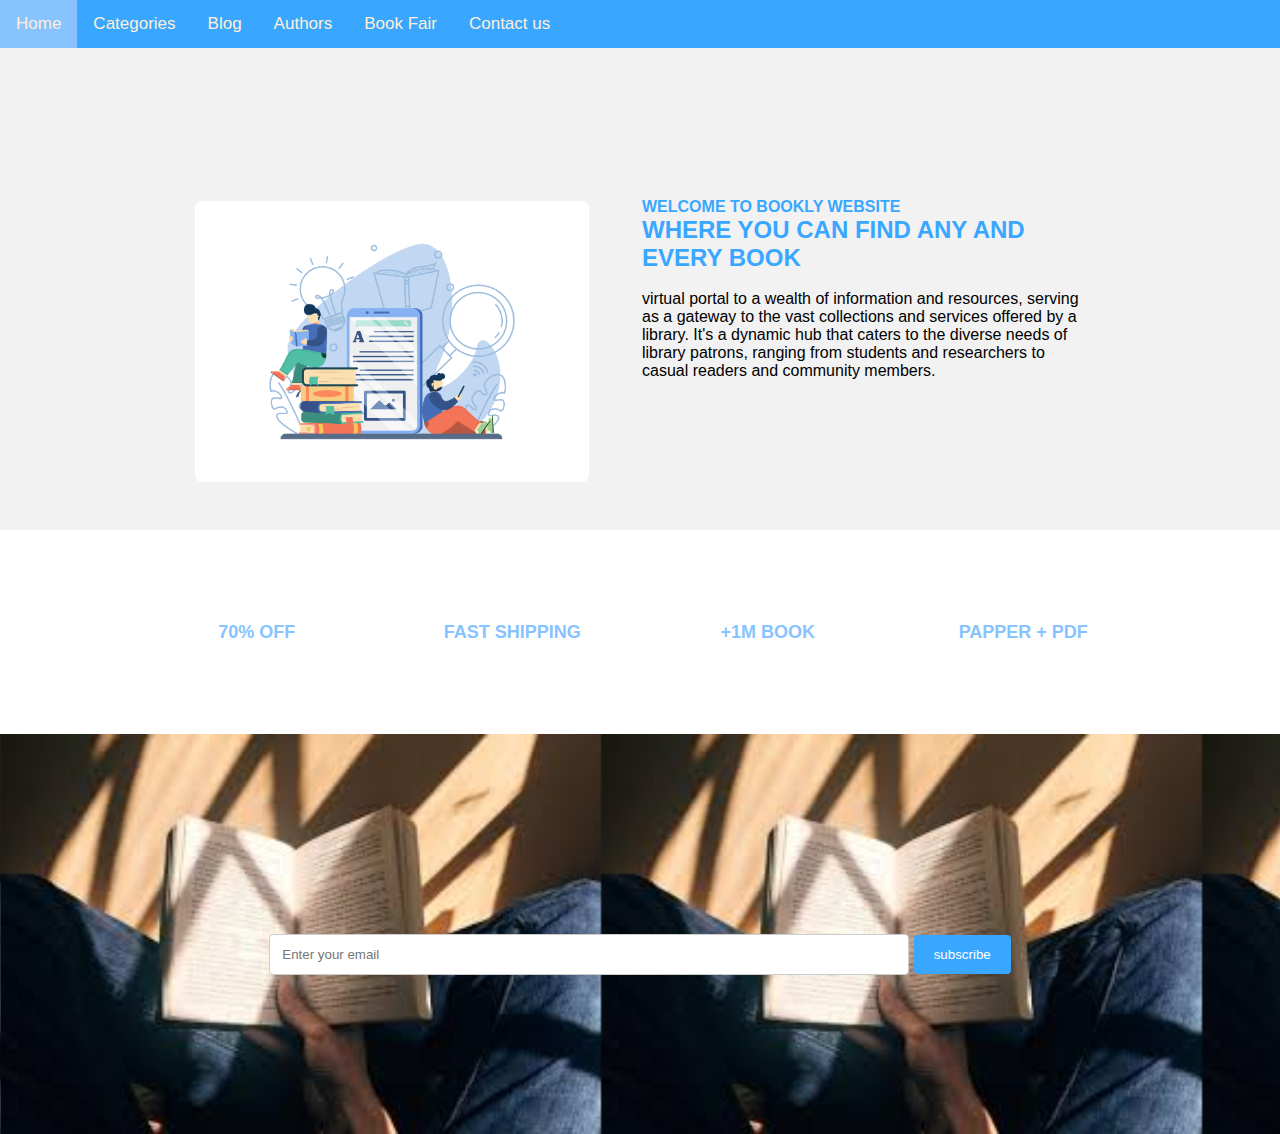
<file: library مشلروع/library website/index.html>
<!DOCTYPE html>
<html lang="en">
<head>
    <meta charset="UTF-8">
    <meta name="viewport" content="width=device-width, initial-scale=1.0">
    <title>Home</title>
    <link rel="stylesheet" href="https://cdnjs.cloudflare.com/ajax/libs/font-awesome/4.7.0/css/font-awesome.min.css">
    <link rel="stylesheet" href="style.css">
    <style>
   body {
            font-family:'Franklin Gothic Medium', 'Arial Narrow', Arial, sans-serif
        }
    </style>
</head>

<body>
    <div class="topnav" id="myTopnav">
        <a href="index.html" class="active">Home</a>
        <a href="category.html">Categories</a>
        <a href="arraival.html">Blog</a>
        <a href="author.html">Authors</a>
        <a href="book.html">Book Fair</a>
        <a href="contact.html">Contact us</a>
        <a href="javascript:void(0);" class="icon" onclick="myFunction()">
          <i class="fa fa-bars"></i>
        </a>
      </div>
      
      <div class="wrapper">
        <img src="551.jpg" alt="">
        <div class="text-box">
            <h4>WELCOME TO BOOKLY WEBSITE</h4>
            <h2><b>WHERE YOU CAN FIND ANY AND EVERY BOOK</b></h2>
            <br>
            <p>virtual portal to a wealth of information and resources, serving as a gateway to the vast collections and services offered by a library. It's a dynamic hub that caters to the diverse needs of library patrons, ranging from students and researchers to casual readers and community members.</p>
        </div>
      </div>

      <div class="middlebar">
        <center>
            
            <table class="feature">
                <tr>
                    <td>70% OFF</td>
                    <td>FAST SHIPPING</td>
                    <td>+1M BOOK</td>
                    <td>PAPPER + PDF</td>
                </tr>
            </table>
        </center>
      </div>
      <div class="subscribe">
        <center>
            <form action="">
                <input type="email" placeholder="Enter your email" required>
                <input type="submit" value="subscribe">
            </form>
        </center>
       
      </div>
      
       
      <script>
        function myFunction() {
          var x = document.getElementById("myTopnav");
          if (x.className === "topnav") {
            x.className += " responsive";
          } else {
            x.className = "topnav";
          }
        }
        </script>
</body>
</html>
</file>
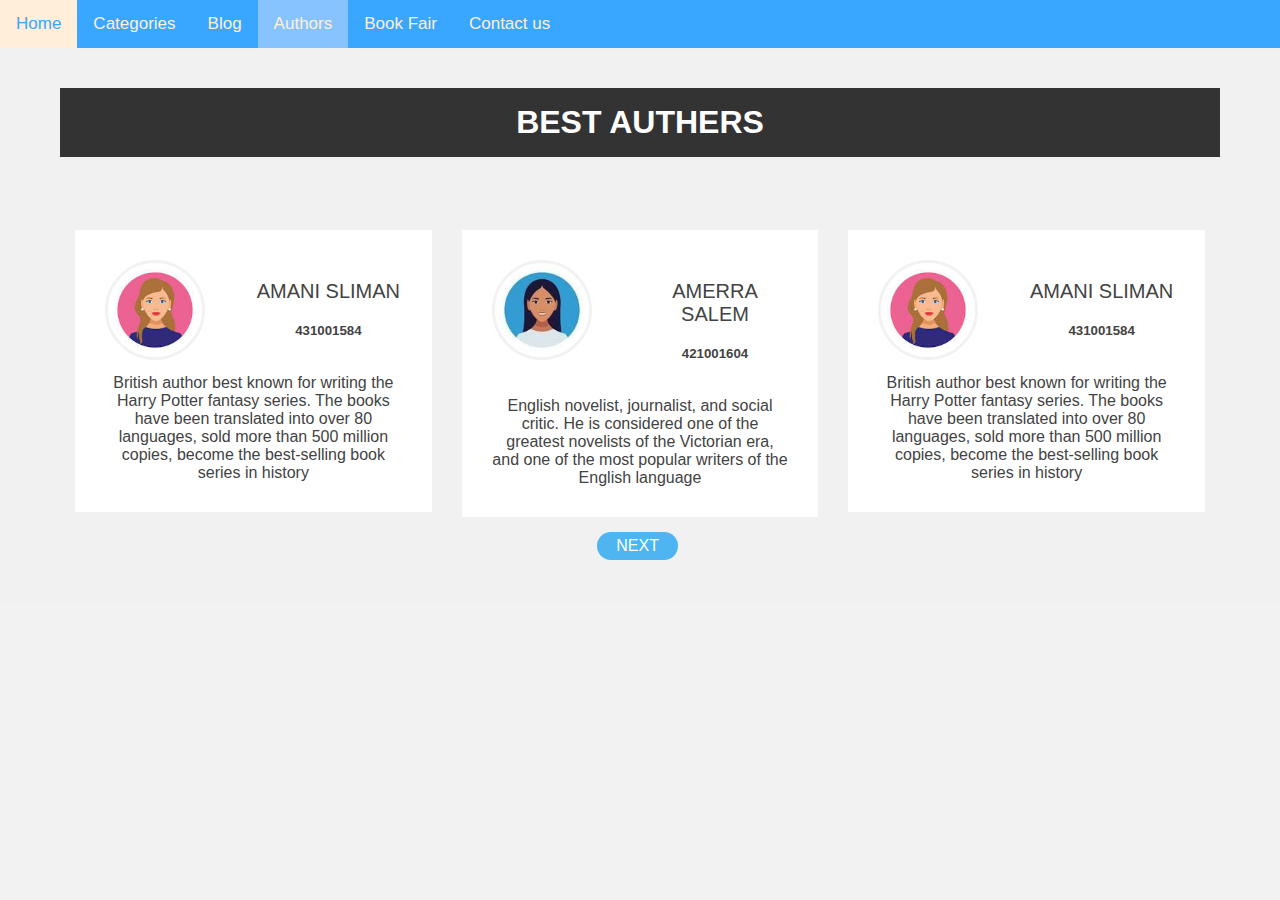
<file: library مشلروع/library website/author.html>
<!DOCTYPE html>
<html lang="en">
<head>
    <meta charset="UTF-8">
    <meta name="viewport" content="width=device-width, initial-scale=1.0">
    <title>Authors</title>
    <link rel="stylesheet" href="https://cdnjs.cloudflare.com/ajax/libs/font-awesome/4.7.0/css/font-awesome.min.css">
    <link rel="stylesheet" href="style.css">
    <link rel="stylesheet" href="style3.css">
    <style>
      body {
               font-family:'Franklin Gothic Medium', 'Arial Narrow', Arial, sans-serif
           }
       </style>
</head>
<body>
    
    <div class="topnav" id="myTopnav">
        <a href="index.html" >Home</a>
        <a href="category.html">Categories</a>
        <a href="arraival.html">Blog</a>
        <a href="author.html" class="active">Authors</a>
        <a href="book.html">Book Fair</a>
        <a href="contact.html">Contact us</a>
        <a href="javascript:void(0);" class="icon" onclick="myFunction()">
          <i class="fa fa-bars"></i>
        </a>
      </div>
      
      <div class="testimonials">
        <div class="inner">
          <h1>BEST AUTHERS</h1>
          
  
          <div class="row">
            <div class="col">
              <div class="testimonial">
                <img id="img1" src="" alt="">
                <div class="name" id="name1"></div>
                <h5 id="id1"></h5>
                <br> <br>
  
                <p id="p1">
                
                </p>
              </div>
            </div>
  
            <div class="col">
                <div class="testimonial">
                    <img id="img2" src="" alt="">
                    <div class="name" id="name2"></div>
                    <h5 id="id2"></h5>
                    <br> <br>
      
                    <p id="p2">

                    </p>
              </div>
            </div>
  
            <div class="col">
                <div class="testimonial">
                    <img id="img3" src="" alt="">
                    <div class="name" id="name3"></div>
                    <h5 id="id3"></h5>
                    <br> <br>
      
                    <p id="p3">

                    </p>
              </div>
            </div>
          </div>
        </div>
        <a href="" class="button3">NEXT</a>
      </div>
  
      
       
      <script>
        function myFunction() {
          var x = document.getElementById("myTopnav");
          if (x.className === "topnav") {
            x.className += " responsive";
          } else {
            x.className = "topnav";
          }
        }

        
        </script>
        <script src="js.js"></script>
</body>
</html>
</file>
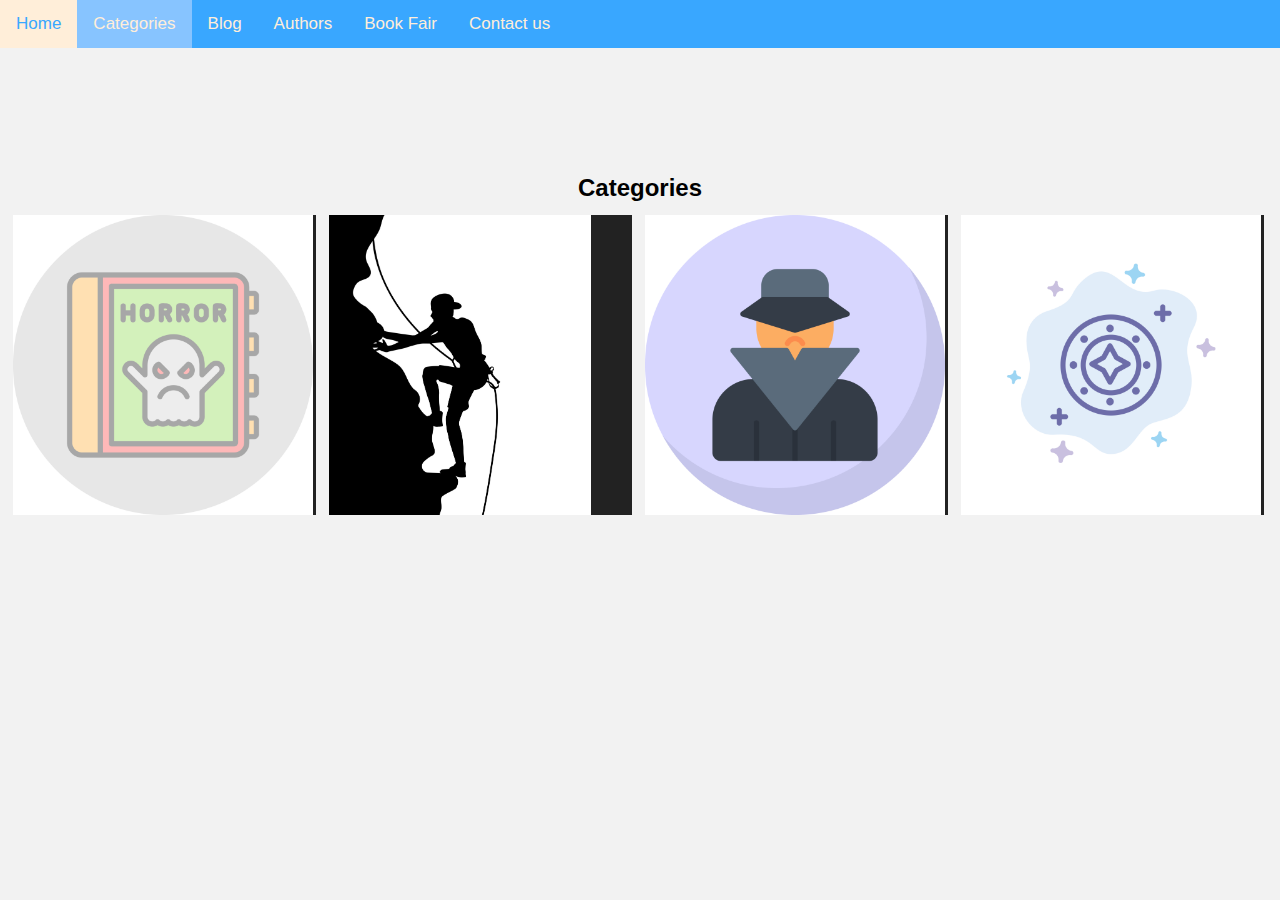
<file: library مشلروع/library website/category.html>
<!DOCTYPE html>
<html lang="en">
<head>
    <meta charset="UTF-8">
    <meta name="viewport" content="width=device-width, initial-scale=1.0">
    <title>Categories</title>
    <link rel="stylesheet" href="https://cdnjs.cloudflare.com/ajax/libs/font-awesome/4.7.0/css/font-awesome.min.css">
    <link rel="stylesheet" href="style.css">
    <style>
      body {
               font-family:'Franklin Gothic Medium', 'Arial Narrow', Arial, sans-serif
           }
       </style>
</head>
<body>
    <div class="topnav" id="myTopnav">
      <a href="index.html" >Home</a>
      <a href="category.html" class="active">Categories</a>
      <a href="arraival.html">Blog</a>
      <a href="author.html" >Authors</a>
      <a href="book.html">Book Fair</a>
      <a href="contact.html">Contact us</a>
      <a href="javascript:void(0);" class="icon" onclick="myFunction()">
        <i class="fa fa-bars"></i>
      </a>
      </div>
      <br><br><br><br><br><br><br>
      <div class="boxesContainer">
          <h2 style="text-align: center;">Categories</h2>
        <div class="cardBox">
          <div class="card">
            <div class="front" style="background-image: url('vecteezy_horror-vector-icon-design_21244887.jpg'); background-repeat: no-repeat; background-size: contain;">
             
              
            </div>
            <div class="back">
              
              <p>More than half of our books are horror books</p>
              
            </div>
          </div>
        </div>
      
        <div class="cardBox">
          <div class="card">
            <div class="front" style="background-image: url('vecteezy_rock-climbing-climber-silhouette-mountain-climber_8884648.jpg'); background-repeat: no-repeat; background-size: contain;">
             
              
            </div>
            <div class="back">
              
              <p>Enjoy reading the most exciting advantures novels</p>
              
            </div>
          </div>
        </div>
      
        <div class="cardBox">
          <div class="card">
            <div class="front" style="background-image: url('vecteezy_detective-vector-icon-design_21148515.jpg'); background-repeat: no-repeat; background-size: contain;">
             
              
            </div>
            <div class="back">
              
              <p>Mystery novels that will make your mind ache from thought</p>
              
            </div>
          </div>
        </div>
      
        <div class="cardBox">
          <div class="card">
            <div class="front" style="background-image: url('vecteezy_cosmos-galaxy-shine-space-star-universe-blue-icon-on_13337014.jpg'); background-repeat: no-repeat; background-size: contain;">
             
              
            </div>
            <div class="back">
              
              <p>Our fantasy books will make you live in a parallel world</p>
              
            </div>
          </div>
        </div>
        </div>
      
      </div>

      
     
       
      <script>
        function myFunction() {
          var x = document.getElementById("myTopnav");
          if (x.className === "topnav") {
            x.className += " responsive";
          } else {
            x.className = "topnav";
          }
        }
        </script>
</body>
</html>
</file>
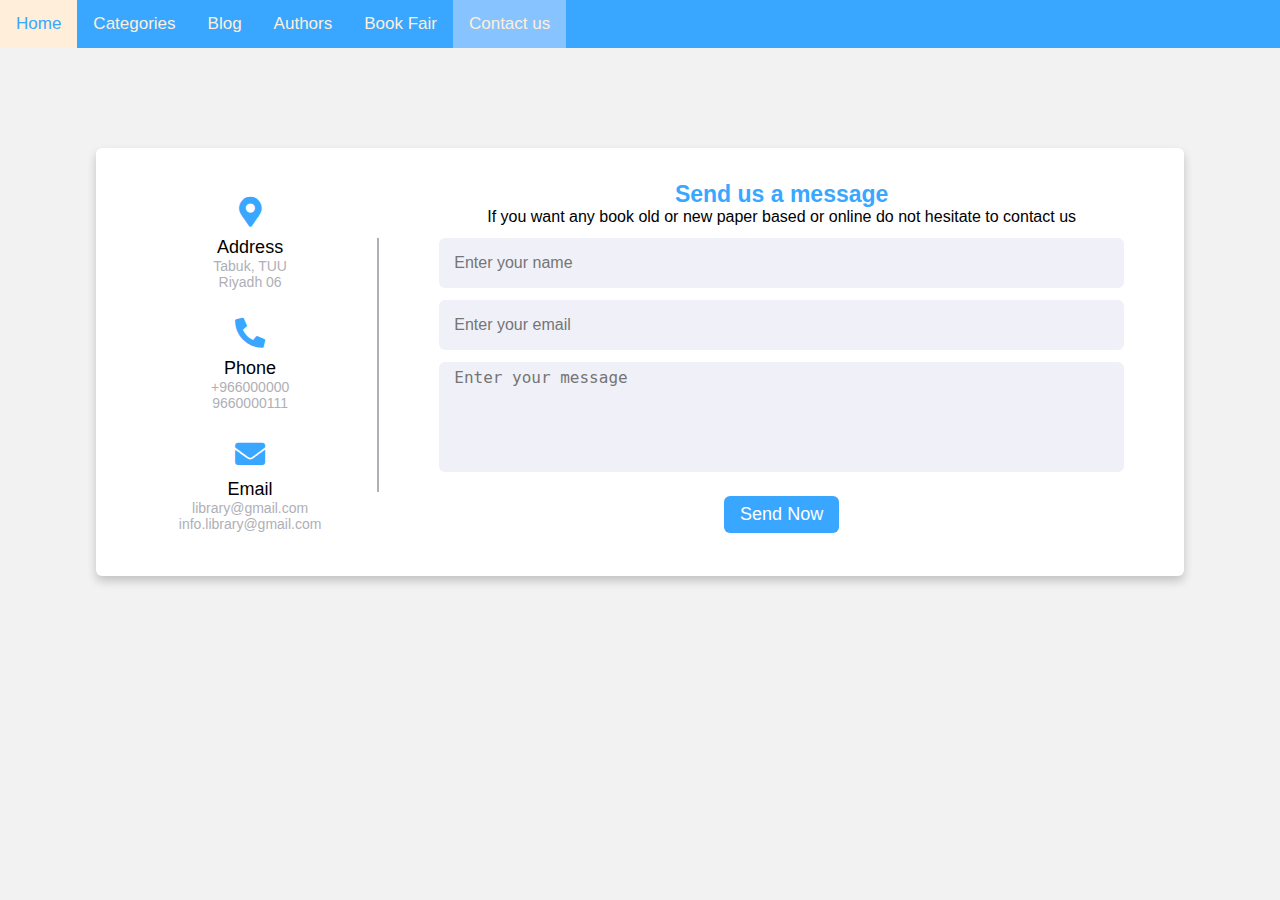
<file: library مشلروع/library website/contact.html>
<!DOCTYPE html>
<html lang="en">
<head>
    <meta charset="UTF-8">
    <meta name="viewport" content="width=device-width, initial-scale=1.0">
    <title>Contact Us</title>
    <link rel="stylesheet" href="https://cdnjs.cloudflare.com/ajax/libs/font-awesome/4.7.0/css/font-awesome.min.css">
    <link rel="stylesheet" href="style.css">
    <link rel="stylesheet" href="https://cdnjs.cloudflare.com/ajax/libs/font-awesome/5.15.2/css/all.min.css"/>
    <link rel="stylesheet" href="style4.css">
    <style>
      body {
               font-family:'Franklin Gothic Medium', 'Arial Narrow', Arial, sans-serif
           }
       </style>
</head>
<body>
    
    <div class="topnav" id="myTopnav">
        <a href="index.html" >Home</a>
        <a href="category.html">Categories</a>
        <a href="arraival.html">Blog</a>
        <a href="author.html" >Authors</a>
        <a href="book.html" >Book Fair</a>
        <a href="contact.html" class="active">Contact us</a>
        <a href="javascript:void(0);" class="icon" onclick="myFunction()">
          <i class="fa fa-bars"></i>
        </a>
      </div>
      
      <center>
        <div class="container">
            <div class="content">
              <div class="left-side">
                <div class="address details">
                  <i class="fas fa-map-marker-alt"></i>
                  <div class="topic">Address</div>
                  <div class="text-one">Tabuk, TUU</div>
                  <div class="text-two">Riyadh 06</div>
                </div>
                <div class="phone details">
                  <i class="fas fa-phone-alt"></i>
                  <div class="topic">Phone</div>
                  <div class="text-one">+966000000</div>
                  <div class="text-two">9660000111</div>
                </div>
                <div class="email details">
                  <i class="fas fa-envelope"></i>
                  <div class="topic">Email</div>
                  <div class="text-one">library@gmail.com</div>
                  <div class="text-two">info.library@gmail.com</div>
                </div>
              </div>
              <div class="right-side">
                <div class="topic-text">Send us a message</div>
                <p>If you want any book old or new paper based or online do not hesitate to contact us </p>
              <form action="#">
                <div class="input-box">
                  <input type="text" required placeholder="Enter your name">
                </div>
                <div class="input-box">
                  <input type="email" required placeholder="Enter your email">
                </div>
                <div class="input-box message-box">
                <textarea requiredA§134 placeholder="Enter your message" cols="30" rows="10"></textarea>
                </div>
                <div class="button">
                  <input type="submit" value="Send Now" >
                </div>
              </form>
            </div>
            </div>
          </div>
      </center>
      
      
       
      <script>
        function myFunction() {
          var x = document.getElementById("myTopnav");
          if (x.className === "topnav") {
            x.className += " responsive";
          } else {
            x.className = "topnav";
          }
        }

        
        </script>
        
</body>
</html>
</file>
<file: library مشلروع/library website/style.css>
* {
    margin: 0;
    padding: 0;
    box-sizing: border-box;
}
body {
   
    font-family: Arial, Helvetica, sans-serif;
    background-color: #f2f2f2;
   
    
    
  }
  
  .topnav {
    overflow: hidden;
    background-color: #39A7FF;
    
  }
  
  .topnav a {
    float: left;
    display: block;
    color:#FFEED9;
    text-align: center;
    padding: 14px 16px;
    text-decoration: none;
    font-size: 17px;
    position: sticky;
  }
  
  .topnav a:hover {
    background-color: #FFEED9;
    color: #39A7FF;
  }
  
  .topnav a.active {
    background-color: #87C4FF;
    color: #FFEED9;
  }
  
  .topnav .icon {
    display: none;
  }
  
  @media screen and (max-width: 800px) {
    .topnav a:not(:first-child) {display: none;}
    .topnav a.icon {
      float: right;
      display: block;
      
    }
    
    .feature td {
       padding-top: 90px;
        display: block;
        
      }
      .feature {
        margin-left: 150px;
      }
      .subscribe input[type=submit] {
        display: block;
        width: 50%;
      }
  }
  
  @media screen and (max-width: 800px) {
    .topnav.responsive {position: relative;}
    .topnav.responsive .icon {
      position: absolute;
      right: 0;
      top: 0;
    }
    .topnav.responsive a {
      float: none;
      display: block;
      text-align: left;
    }
  }

  img {
    width: 400px;
    float: left;
    border: 3px solid #f2f2f2;
    border-radius: 10px;
    margin-right: 50px;
  }
  .text-box {
    color: #39A7FF;
  }
  .wrapper {
    margin: 150px auto;
    width: 70%;
  }
  .wrapper p {
    color: black;
  }
  .middlebar  {
    width: 100%;
    background-color: white;
    height: 100%;
  }
  .subscribe {
    width: 100%;
    background-image: url(images-5.jpeg);
   vertical-align: center;
    background-size: contain;
    height: 400px;
  }
  .feature {
    width: 80%;
    margin-bottom: auto;
    margin-top: auto;
  }
  .feature td {
    min-width: 140px;
    width: 20%;
    height: 200px;
    text-align: center;
    
    font-weight: 900;
    color: #87C4FF;
    font-size: large;
    
  }
  .subscribe form {
    position: relative;
    top: 200px;
  }
  .subscribe input[type=email] {
    width: 50%;
  padding: 12px;
  border: 1px solid #ccc;
  border-radius: 4px;
  resize: vertical;
  }
  .subscribe input[type=submit] {
    background-color: #39A7FF;
    color: white;
    padding: 12px 20px;
    border: none;
    border-radius: 4px;
    cursor: pointer;
    
  }
  


  /*Categories page */
  h1 {
    background: #333;
    color: #fff;
    text-align: center;
    margin: 0 0 5% 0;
    padding: 0.5em;
    margin: 0 0 5% 0;
  }
  
  .cardBox {
    float: left;
    font-size: 1.2em;
    margin: 1% 0 0 1%;
    perspective: 800px;
    transition: all 0.3s ease 0s;
    width: 23.7%;
  }
  
  .cardBox:hover .card {
    transform: rotateY( 180deg);
  }
  
  .card {
    background: #222;
    cursor: default;
    height: 300px;
    transform-style: preserve-3d;
    transition: transform 0.4s ease 0s;
    width: 100%;
    -webkit-animation: giro 1s 1;
    animation: giro 1s 1;
  }
  
  .card p {
    margin-bottom: 1.8em;
  }
  
  .card .front,
  .card .back {
    backface-visibility: hidden;
    box-sizing: border-box;
    color: white;
    display: block;
    font-size: 1.2em;
    height: 100%;
    padding: 0.8em;
    position: absolute;
    text-align: center;
    width: 100%;
  }
  
  .card .front strong {
    background: #fff;
    border-radius: 100%;
    color: #222;
    font-size: 1.5em;
    line-height: 30px;
    padding: 0 7px 4px 6px;
  }
  
  .card .back {
    transform: rotateY( 180deg);
  }
  
  .card .back a {
    padding: 0.3em 0.5em;
    background: #333;
    color: #fff;
    text-decoration: none;
    border-radius: 1px;
    font-size: 0.9em;
    transition: all 0.2s ease 0s;
  }
  
  .card .back a:hover {
    background: #fff;
    color: #333;
    text-shadow: 0 0 1px #333;
  }
  
  
  .cardBox .card .back {
    background:#87C4FF;
    
  }
  .cardBox .card .back p {
    padding-top: 70px;
  }
  
  
  .cardBox:nth-child(2) .card {
    -webkit-animation: giro 1.5s 1;
    animation: giro 1.5s 1;
  }
  
  .cardBox:nth-child(3) .card {
    -webkit-animation: giro 2s 1;
    animation: giro 2s 1;
  }
  
  .cardBox:nth-child(4) .card {
    -webkit-animation: giro 2.5s 1;
    animation: giro 2.5s 1;
  }
  
  @-webkit-keyframes giro {
    from {
      transform: rotateY( 180deg);
    }
    to {
      transform: rotateY( 0deg);
    }
  }
  
  @keyframes giro {
    from {
      transform: rotateY( 180deg);
    }
    to {
      transform: rotateY( 0deg);
    }
  }
  
  @media screen and (max-width: 767px) {
    .cardBox {
      margin-left: 2.8%;
      margin-top: 3%;
      width: 46%;
    }
    .card {
      height: 285px;
    }
    .cardBox:last-child {
      margin-bottom: 3%;
    }
  }
  
  @media screen and (max-width: 480px) {
    .cardBox {
      width: 94.5%;
    }
    .card {
      height: 260px;
    }
  }
</file>
<file: library مشلروع/library website/style3.css>
*{
    margin: 0;
    padding: 0;
    font-family: "montserrat",sans-serif;
  }
.testimonials{
    padding: 40px 0;
    background: #f1f1f1;
    color: #434343;
    text-align: center;
  }
.inner{
    max-width: 1200px;
    margin: auto;
    overflow: hidden;
    padding: 0 20px;
  }
  
.border{
    width: 160px;
    height: 5px;
    background: #6ab04c;
    margin: 26px auto;
  }
  
.row{
    display: flex;
    flex-wrap: wrap;
    justify-content: center;
  }
.col{
    flex: 33.33%;
    max-width: 33.33%;
    box-sizing: border-box;
    padding: 15px;
  }
.testimonial{
    background: #fff;
    padding: 30px;
  } 
.testimonial img{
    width: 100px;
    height: 100px;
    border-radius: 50%;
  }
.name{
    font-size: 20px;
    text-transform: uppercase;
    margin: 20px 0;
  }
.stars{
    color: #6ab04c;
    margin-bottom: 20px;
  }
  
  
  @media screen and (max-width:960px) {
  .col{
    flex: 100%;
    max-width: 80%;
  }
  }
  
  @media screen and (max-width:600px) {
  .col{
    flex: 100%;
    max-width: 100%;
  }
  }
a.button3 {
    display:inline-block;

    padding:0.3em 1.2em;

    margin:0 0.3em 0.3em 0;
    border-radius:2em;
    box-sizing: border-box;
    text-decoration:none;
    font-family:'Roboto',sans-serif;
    font-weight:300;
    color:#FFFFFF;
    background-color:#4eb5f1;
    text-align:center;
    transition: all 0.2s;
    }
a.button3:hover {
    background-color:#4095c6;
    }
    @media all and (max-width:30em){
    a.button3{
    display:block;
    margin:0.2em auto;
    }
    }
</file>
<file: library مشلروع/library website/style4.css>
@import url('https://fonts.googleapis.com/css2?family=Poppins:wght@200;300;400;500;600;700&display=swap');
*{
  margin: 0;
  padding: 0;
  box-sizing: border-box;
  
}
body{
  min-height: 100vh;
  width: 100%;
  
 
  align-items: center;
  justify-content: center;
}
.container{
    position: relative;
    top: 100px;
  width: 85%;
  background: #fff;
  border-radius: 6px;
  padding: 20px 60px 30px 40px;
  box-shadow: 0 5px 10px rgba(0, 0, 0, 0.2);
}
.container .content{
  display: flex;
  align-items: center;
  justify-content: space-between;
}
.container .content .left-side{
  width: 25%;
  height: 100%;
  display: flex;
  flex-direction: column;
  align-items: center;
  justify-content: center;
  margin-top: 15px;
  position: relative;
}
.content .left-side::before{
  content: '';
  position: absolute;
  height: 70%;
  width: 2px;
  right: -15px;
  top: 50%;
  transform: translateY(-50%);
  background: #afafb6;
}
.content .left-side .details{
  margin: 14px;
  text-align: center;
}
.content .left-side .details i{
  font-size: 30px;
  color:#39A7FF;
  margin-bottom: 10px;
}
.content .left-side .details .topic{
  font-size: 18px;
  font-weight: 500;
}
.content .left-side .details .text-one,
.content .left-side .details .text-two{
  font-size: 14px;
  color: #afafb6;
}
.container .content .right-side{
  width: 75%;
  margin-left: 75px;
}
.content .right-side .topic-text{
  font-size: 23px;
  font-weight: 600;
  color: #39A7FF;
}
.right-side .input-box{
  height: 50px;
  width: 100%;
  margin: 12px 0;
}
.right-side .input-box input,
.right-side .input-box textarea{
  height: 100%;
  width: 100%;
  border: none;
  outline: none;
  font-size: 16px;
  background: #F0F1F8;
  border-radius: 6px;
  padding: 0 15px;
  resize: none;
}
.right-side .message-box{
  min-height: 110px;
}
.right-side .input-box textarea{
  padding-top: 6px;
}
.right-side .button{
  display: inline-block;
  margin-top: 12px;
}
.right-side .button input[type="submit"]{
  color: #fff;
  font-size: 18px;
  outline: none;
  border: none;
  padding: 8px 16px;
  border-radius: 6px;
  background: #39A7FF;
  cursor: pointer;
  transition: all 0.3s ease;
}
.button input[type="button"]:hover{
  background: #39A7FF;
}
@media (max-width: 950px) {
  .container{
    width: 90%;
    padding: 30px 40px 40px 35px ;
  }
  .container .content .right-side{
   width: 75%;
   margin-left: 55px;
}
}
@media (max-width: 820px) {
  .container{
    margin: 40px 0;
    height: 100%;
  }
  .container .content{
    flex-direction: column-reverse;
  }
 .container .content .left-side{
   width: 100%;
   flex-direction: row;
   margin-top: 40px;
   justify-content: center;
   flex-wrap: wrap;
 }
 .container .content .left-side::before{
   display: none;
 }
 .container .content .right-side{
   width: 100%;
   margin-left: 0;
 }
}
</file>
